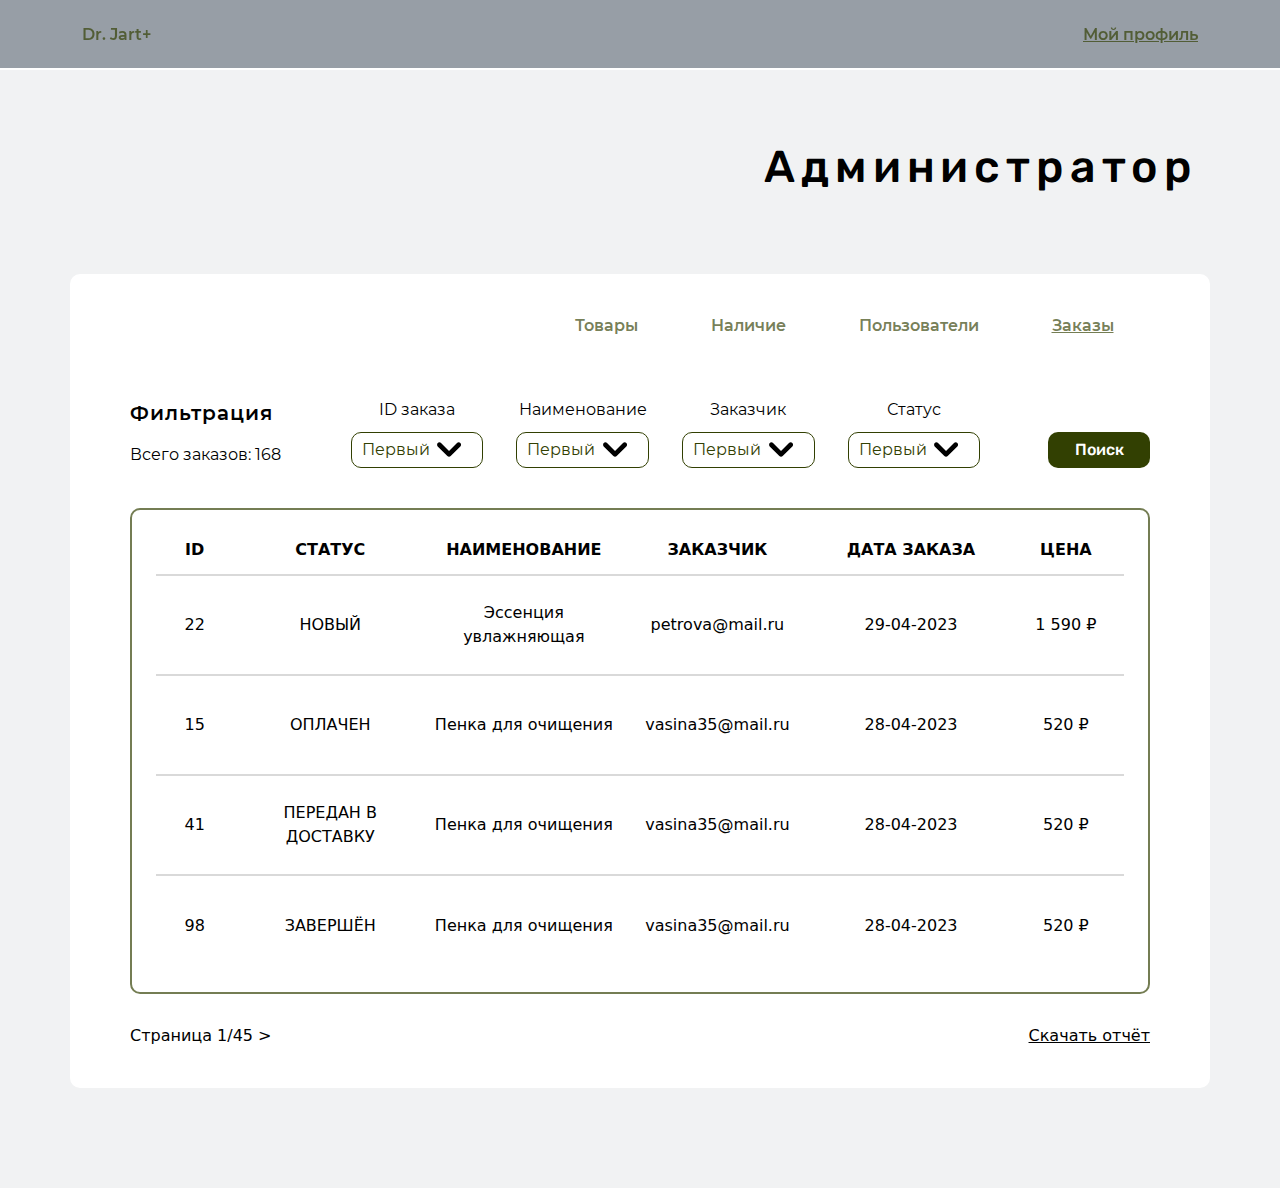
<file: administrator.html>
<!DOCTYPE html>
<html lang="en">
<head>
    <meta charset="UTF-8">
    <meta http-equiv="X-UA-Compatible" content="IE=edge">
    <meta name="viewport" content="width=device-width, initial-scale=1.0">
    <meta name="author" content="Мария Архипова">
    <link rel="stylesheet" href="styles/bootstrap.css">
    <link rel="stylesheet" href="https://unpkg.com/aos@next/dist/aos.css">
    <link rel="stylesheet" href="styles/fonts.css">
    <link rel="stylesheet" href="styles/base.css">
    <link rel="stylesheet" href="styles/nav.css">
    <link rel="stylesheet" href="styles/administrator/container-admin.css">
    <link rel="stylesheet" href="styles/administrator/nav-order.css">
    <link rel="stylesheet" href="styles/administrator/admin-grid.css">
    <link rel="icon" href="images/favicon.svg">
    <title>Dr. Jart+ Администратор</title>
</head>
<body class="body">

    <div class="preloader">
        <div class="sk-chase">
            <div class="sk-chase-dot"></div>
            <div class="sk-chase-dot"></div>
            <div class="sk-chase-dot"></div>
            <div class="sk-chase-dot"></div>
            <div class="sk-chase-dot"></div>
            <div class="sk-chase-dot"></div>
        </div>
    </div>

    <nav class="nav nav_font nav_border">
        <span class="nav_bg_inactive"></span>
        <div class="container">
            <div class="row nav__line">
                <div class="col-lg-5 col-md-4 col-sm-6 col-8 nav__logo">
                    <p class="nav_font-logo">Dr. Jart+</p>
                </div>
                <div class="col-4 burger"><span></span></div>
                <div class="col-lg-7 col-md-8 nav__list nav__list-admin flex">
                    <p id="account-link" class="nav_font nav_under">Мой профиль</p>
                </div>
            </div>
        </div>
    </nav>

    <main class="main">
        <div class="container">
            <div class="row">
                <h1 class="col-12 main__heading main__heading_font">Администратор</h1>
                <form class="col-12 main__container main__container_bg" action="#" method="post" enctype="multipart/form-data">

                    <nav class="nav-admin flex">
                        <div class="nav-admin__mobile">
                            <p class="nav-admin__mobile-text nav-admin_li nav-admin_li_under">Заказы</p>
                            <svg class="nav-admin__mobile-arrow" version="1.1" width="20" height="20" id="Слой_1" xmlns="http://www.w3.org/2000/svg" xmlns:xlink="http://www.w3.org/1999/xlink" x="0px" y="0px"
	 viewBox="0 0 21 12" style="enable-background:new 0 0 21 12;" xml:space="preserve">
<style type="text/css">
	.st0{fill-rule:evenodd;clip-rule:evenodd;fill:var(--text-color);}
</style>
<path class="st0" d="M0.6,0.6c0.8-0.8,2-0.8,2.8,0l6.7,6.6l6.7-6.6c0.8-0.8,2.1-0.8,2.8,0c0.8,0.8,0.8,2.1,0,2.8l-8.1,8
	c-0.8,0.8-2,0.8-2.8,0l-8.1-8C-0.1,2.7-0.1,1.4,0.6,0.6z"/>
                            </svg>
                        </div>
                        <ul class="nav-admin__ul">
                            <li class="nav-admin_li">Товары</li>
                            <li class="nav-admin_li">Наличие</li>
                            <li class="nav-admin_li">Пользователи</li>
                            <li class="nav-admin_li nav-admin_li_under">Заказы</li>
                        </ul>
                    </nav>

                    <div class="nav-order flex">
                        <div class="nav-order__choose-block">
                            <div class="nav-order__arrow-block flex">
                                <p class="nav-order__arrow-block_font">Фильтрация</p>
                                <svg class="nav-order__arrow-block_arrow" version="1.1" width="25" height="auto" xmlns="http://www.w3.org/2000/svg" xmlns:xlink="http://www.w3.org/1999/xlink" x="0px" y="0px"
	 viewBox="0 0 21 12" style="enable-background:new 0 0 21 12;" xml:space="preserve">
<style type="text/css">
	.st0{fill-rule:evenodd;clip-rule:evenodd;fill:var(--accent-color);}
</style>
<path class="st0" d="M0.6,0.6c0.8-0.8,2-0.8,2.8,0l6.7,6.6l6.7-6.6c0.8-0.8,2.1-0.8,2.8,0c0.8,0.8,0.8,2.1,0,2.8l-8.1,8
	c-0.8,0.8-2,0.8-2.8,0l-8.1-8C-0.1,2.7-0.1,1.4,0.6,0.6z"/>
                                </svg>
                            </div>
                            <p class="nav-order_font-count">Всего заказов: <span id="countOrder">168</span></p>
                        </div>
                        <div class="nav-order__form-container flex">
                            <div class="nav-order__form-card">
                                <p class="nav-order__form-card_margin nav-order__form-card_font">ID заказа</p>
                                <select class="nav-order__select nav-order__select_font" name="idOrder">
                                    <option value="one">Первый</option>
                                    <option value="two">Второй</option>
                                    <option value="three">Третий</option>
                                </select>
                            </div>
                            <div class="nav-order__form-card">
                                <p class="nav-order__form-card_margin nav-order__form-card_font">Наименование</p>
                                <select class="nav-order__select nav-order__select_font" name="idOrder1">
                                    <option value="one">Первый</option>
                                    <option value="two">Второй</option>
                                    <option value="three">Третий</option>
                                </select>
                            </div>
                            <div class="nav-order__form-card">
                                <p class="nav-order__form-card_margin nav-order__form-card_font">Заказчик</p>
                                <select class="nav-order__select nav-order__select_font" name="idOrder2">
                                    <option value="one">Первый</option>
                                    <option value="two">Второй</option>
                                    <option value="three">Третий</option>
                                </select>
                            </div>
                            <div class="nav-order__form-card">
                                <p class="nav-order__form-card_margin nav-order__form-card_font">Статус</p>
                                <select class="nav-order__select nav-order__select_font" name="idOrder3">
                                    <option value="one">Первый</option>
                                    <option value="two">Второй</option>
                                    <option value="three">Третий</option>
                                </select>
                            </div>
                        </div>
                        <button class="nav-order__button nav-order__button_font">Поиск</button>
                    </div>

                    <div class="admin-grid__window">
                        <div class="admin-grid_full-width flex">

                            <div class="admin-grid_border admin-grid__text admin-grid_bold-font">ID</div>
                            <div class="admin-grid_border admin-grid__text admin-grid_bold-font">Статус</div>
                            <div class="admin-grid_border admin-grid__text admin-grid_bold-font">Наименование</div>
                            <div class="admin-grid_border admin-grid__text admin-grid_bold-font">Заказчик</div>
                            <div class="admin-grid_border admin-grid__text admin-grid_bold-font">Дата заказа</div>
                            <div class="admin-grid_border admin-grid__text admin-grid_bold-font">Цена</div>

                            <div class="admin-grid_border admin-grid__text">22</div>
                            <div class="admin-grid_border admin-grid__text admin-grid__text-status">Новый</div>
                            <div class="admin-grid_border admin-grid__text">Эссенция увлажняющая</div>
                            <div class="admin-grid_border admin-grid__text">petrova@mail.ru</div>
                            <div class="admin-grid_border admin-grid__text">29-04-2023</div>
                            <div class="admin-grid_border admin-grid__text">1 590 ₽</div>

                            <div class="admin-grid_border admin-grid__text">15</div>
                            <div class="admin-grid_border admin-grid__text admin-grid__text-status">Оплачен</div>
                            <div class="admin-grid_border admin-grid__text">Пенка для очищения</div>
                            <div class="admin-grid_border admin-grid__text">vasina35@mail.ru</div>
                            <div class="admin-grid_border admin-grid__text">28-04-2023</div>
                            <div class="admin-grid_border admin-grid__text">520 ₽</div>

                            <div class="admin-grid_border admin-grid__text">41</div>
                            <div class="admin-grid_border admin-grid__text admin-grid__text-status">Передан в доставку</div>
                            <div class="admin-grid_border admin-grid__text">Пенка для очищения</div>
                            <div class="admin-grid_border admin-grid__text">vasina35@mail.ru</div>
                            <div class="admin-grid_border admin-grid__text">28-04-2023</div>
                            <div class="admin-grid_border admin-grid__text">520 ₽</div>

                            <div class="admin-grid_border admin-grid__text">98</div>
                            <div class="admin-grid_border admin-grid__text admin-grid__text-status">Завершён</div>
                            <div class="admin-grid_border admin-grid__text">Пенка для очищения</div>
                            <div class="admin-grid_border admin-grid__text">vasina35@mail.ru</div>
                            <div class="admin-grid_border admin-grid__text">28-04-2023</div>
                            <div class="admin-grid_border admin-grid__text">520 ₽</div>

                        </div>
                    </div>
                    
                    <div class="admin-down flex">
                        <a href="#" class="admin-down__text">Страница <span class="admin-down__text" id="selected-page">1</span>/<span class="admin-down__text" id="max-page">45</span> ></a>
                        <a href="#" class="admin-down__text admin-down_under">Скачать отчёт</a>
                    </div>

                </form>
            </div>
        </div>
    </main>

    <script src="js/bootstrap.js"></script>
    <script src="js/burger.js"></script>
    <script src="js/administrator/script.js"></script>
    <script src="js/loading.js"></script>
</body>
</html>
</file>
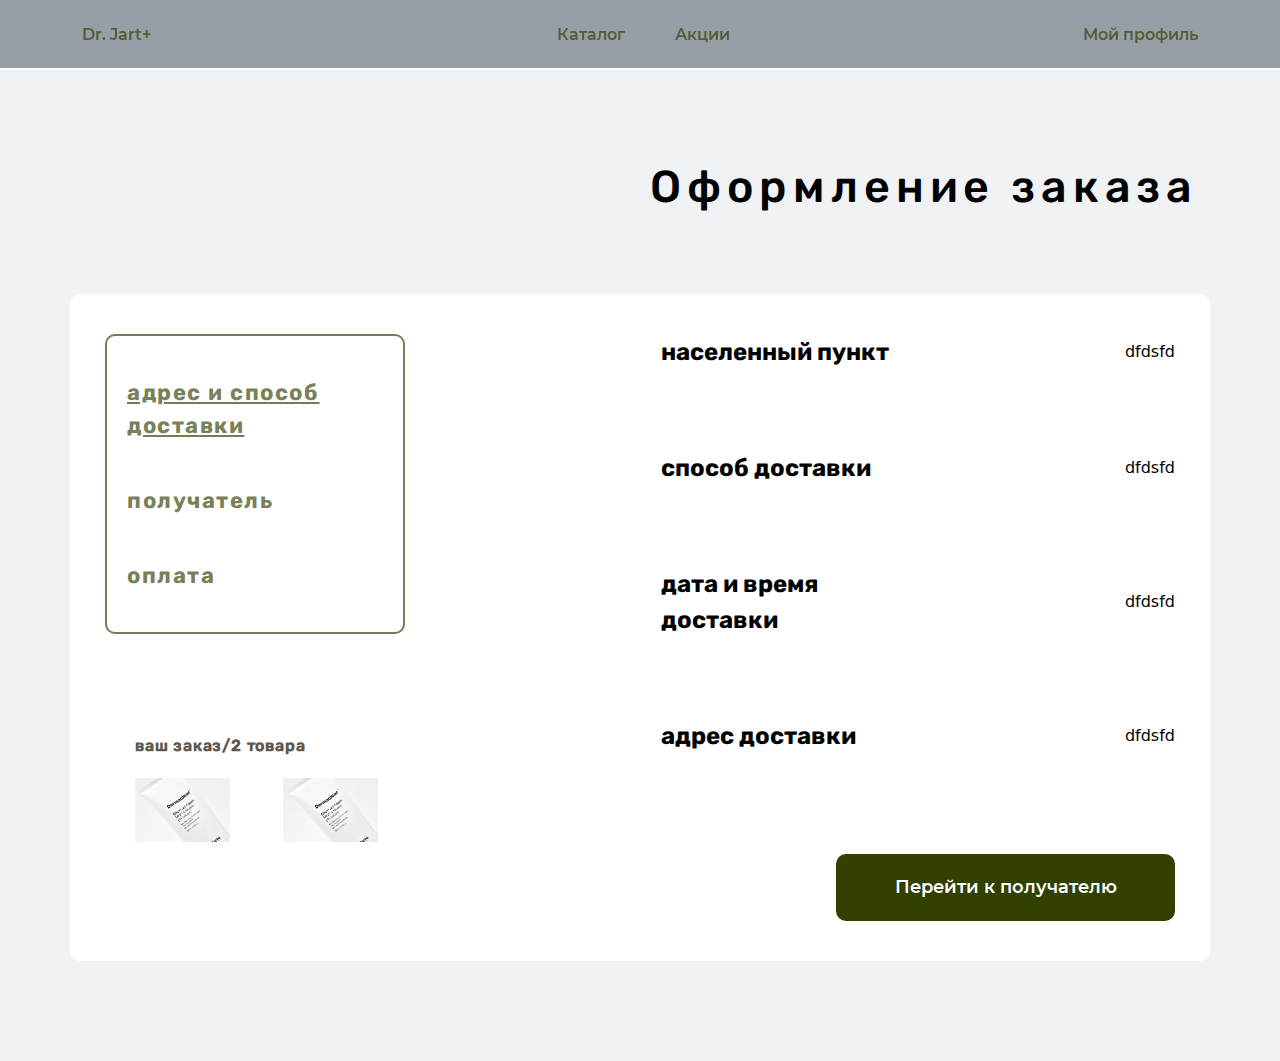
<file: making-an-order.html>
<!DOCTYPE html>
<html lang="en">
<head>
    <meta charset="UTF-8">
    <meta http-equiv="X-UA-Compatible" content="IE=edge">
    <meta name="viewport" content="width=device-width, initial-scale=1.0">
    <meta name="author" content="Мария Архипова">
    <link rel="stylesheet" href="styles/bootstrap.css">
    <link rel="stylesheet" href="styles/fonts.css">
    <link rel="stylesheet" href="styles/base.css">
    <link rel="stylesheet" href="styles/nav.css">
    <link rel="stylesheet" href="styles/personal account/container-info.css">
    <link rel="stylesheet" href="styles/making-an-order/main.css">
    <title>Dr. Jart+ Оформление заказа</title>
</head>
<body class="body">

    <div class="preloader">
        <div class="sk-chase">
            <div class="sk-chase-dot"></div>
            <div class="sk-chase-dot"></div>
            <div class="sk-chase-dot"></div>
            <div class="sk-chase-dot"></div>
            <div class="sk-chase-dot"></div>
            <div class="sk-chase-dot"></div>
        </div>
    </div>

    <nav class="nav nav_font nav_border">
        <span class="nav_bg_inactive"></span>
        <div class="container">
            <div class="row nav__line">
                <div class="col-lg-5 col-md-4 col-sm-6 col-8 nav__logo">
                    <p class="nav_font-logo">Dr. Jart+</p>
                </div>
                <div class="col-4 burger"><span></span></div>
                <div class="col-lg-7 col-md-8 nav__list flex">
                    <ul class="nav-ul flex">
                        <li class="nav-ul__li"><a href="index.html#catalog" class="nav_font">Каталог</a></li>
                        <li class="nav-ul__li"><a href="index.html#sale" class="nav_font">Акции</a></li>
                    </ul>
                    <a id="account-link" class="nav_font" href="personal-account.html">Мой профиль</a>
                </div>
            </div>
        </div>
    </nav>

    <main class="main">
        <div class="container">
            <div class="row">
                <h1 class="col-12 main__heading main__heading_font">Оформление заказа</h1>
                <div class="col-12 making-order making-order_bg flex">

                    <div class="making-order__left">
                        <div class="making-order__block-link flex">
                            <a class="making-order__block-link_font making-order__block-link_font_active" href="#">адрес и способ доставки</a>
                            <a class="making-order__block-link_font" href="#">получатель</a>
                            <a class="making-order__block-link_font" href="#">оплата</a>
                        </div>
                        <div class="making-order__list-orders">
                            <p class="making-order__list-orders_font">ваш заказ/2 товара</p>
                            <div class="making-order__window-orders">
                                <div class="making-order__list-orders_width flex">
                                    <div class="making-order__image-container">
                                        <img class="making-order__image" src="images/landing page/section-sale/card-1-image.png" alt="image">
                                    </div>
                                    <div class="making-order__image-container">
                                        <img class="making-order__image" src="images/landing page/section-sale/card-1-image.png" alt="image">
                                    </div>
                                    <div class="making-order__image-container">
                                        <img class="making-order__image" src="images/landing page/section-sale/card-1-image.png" alt="image">
                                    </div>
                                    <div class="making-order__image-container">
                                        <img class="making-order__image" src="images/landing page/section-sale/card-1-image.png" alt="image">
                                    </div>
                                </div>
                            </div>
                        </div>
                    </div>
                    
                    <form id="making-order-first" class="making-order__form" action="#" method="post" enctype="multipart/form-data">
                        <div class="making-order__input-block flex">
                            <p class="making-order__form_font">населенный пункт</p>
                            <div class="coming-soon">dfdsfd</div>
                        </div>
                        <div class="making-order__input-block flex">
                            <p class="making-order__form_font">способ доставки</p>
                            <div class="coming-soon">dfdsfd</div>
                        </div>
                        <div class="making-order__input-block flex">
                            <p class="making-order__form_font">дата и время доставки</p>
                            <div class="coming-soon">dfdsfd</div>
                        </div>
                        <div class="making-order__input-block flex">
                            <p class="making-order__form_font">адрес доставки</p>
                            <div class="coming-soon">dfdsfd</div>
                        </div>
                        <button class="making-order__button making-order__button_font" type="submit">Перейти к получателю</button>
                    </form>

                    <form id="making-order-second" class="making-order__form" action="#" method="post" enctype="multipart/form-data">
                        <div class="making-order__input-block flex">
                            <p class="making-order__form_font">населенный пункт</p>
                            <div class="coming-soon">dfdsfd</div>
                        </div>
                        <div class="making-order__input-block flex">
                            <p class="making-order__form_font">способ доставки</p>
                            <div class="coming-soon">dfdsfd</div>
                        </div>
                        <div class="making-order__input-block flex">
                            <p class="making-order__form_font">адрес пункта выдачи</p>
                            <div class="coming-soon">dfdsfd</div>
                        </div>
                        <button class="making-order__button making-order__button_font" type="submit">Перейти к получателю</button>
                    </form>

                </div>
            </div>
        </div>
    </main>

    <script src="js/burger.js"></script>
    <script src="js/loading.js"></script>
    <script src="js/making-an-order/cardBlockSize.js"></script>
</body>
</html>
</file>
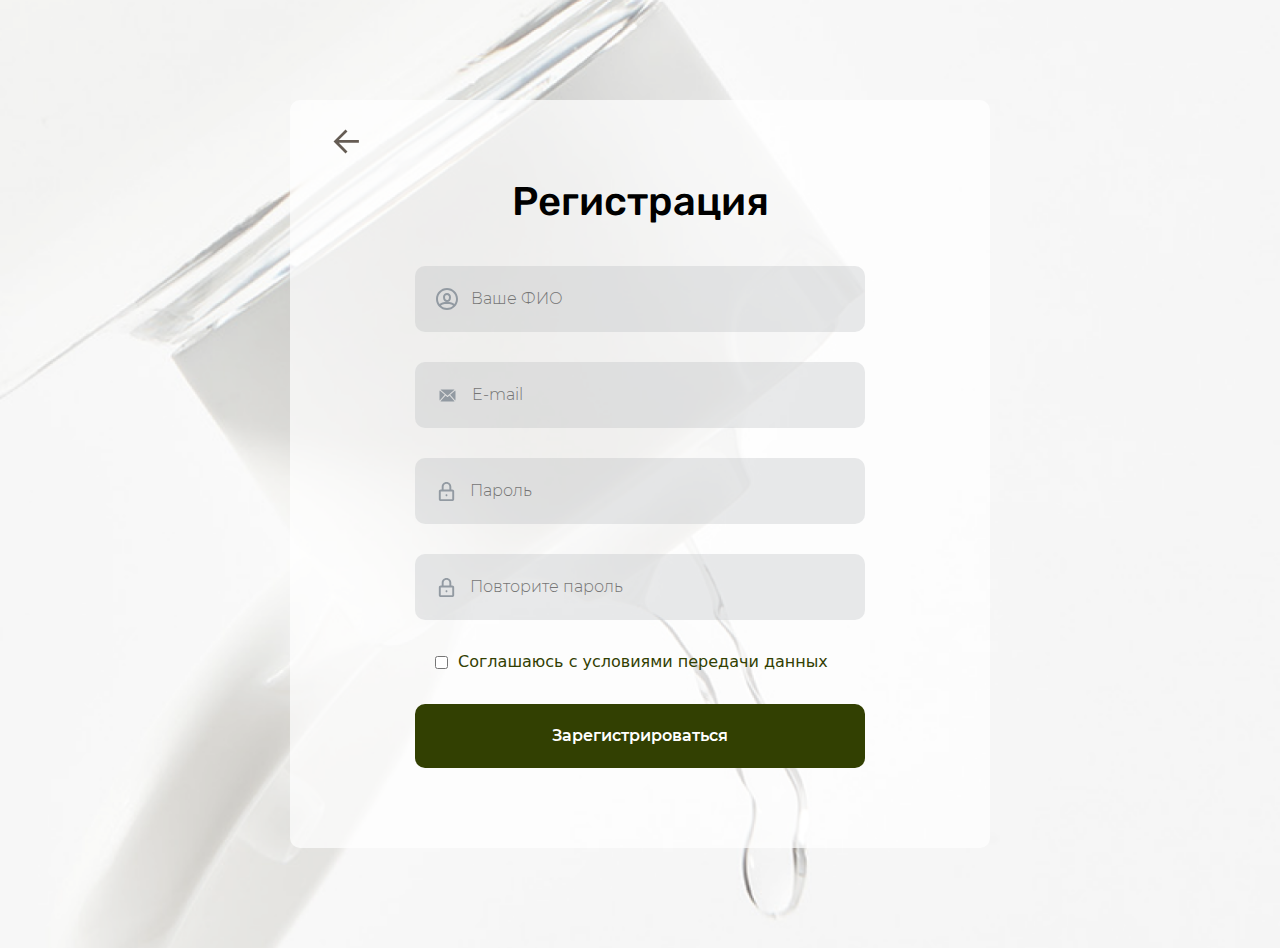
<file: registration.html>
<!DOCTYPE html>
<html lang="en">
<head>
    <meta charset="UTF-8">
    <meta http-equiv="X-UA-Compatible" content="IE=edge">
    <meta name="viewport" content="width=device-width, initial-scale=1.0">
    <meta name="author" content="Мария Архипова">
    <link rel="stylesheet" href="styles/bootstrap.css">
    <link rel="stylesheet" href="styles/fonts.css">
    <link rel="stylesheet" href="styles/base.css">
    <link rel="stylesheet" href="styles/registration/registration.css">
    <title>Dr. Jart+ Регистрация</title>
</head>
<body>

    <div class="preloader">
        <div class="sk-chase">
            <div class="sk-chase-dot"></div>
            <div class="sk-chase-dot"></div>
            <div class="sk-chase-dot"></div>
            <div class="sk-chase-dot"></div>
            <div class="sk-chase-dot"></div>
            <div class="sk-chase-dot"></div>
        </div>
    </div>
    
    <header class="header header_bg">
        <div class="div header__container">
            <a href="index.html#authorization"><img class="header__arrow-left" src="images/landing page/arrow-left.svg" alt="icon"></a>
            <form class="header__form" action="#" method="get" enctype="multipart/form-data">
                <h1 class="header__heading header__heading_font">Регистрация</h1>
                <div class="header__input-container flex">
                    <img src="images/registration/icon-1.svg" alt="icon">
                    <input class="header__input header__input_font" type="text" name="username" value="" required placeholder="Ваше ФИО" tabindex="1">
                </div>
                <div class="header__input-container flex">
                    <img src="images/registration/icon-2.svg" alt="icon">
                    <input class="header__input header__input_font" type="email" name="usermail" value="" required placeholder="E-mail" tabindex="2">
                </div>
                <div class="header__input-container flex">
                    <img src="images/registration/icon-3.svg" alt="icon">
                    <input class="header__input header__input_font" type="password" name="userpassword" value="" required placeholder="Пароль" tabindex="3">
                </div>
                <div class="header__input-container flex">
                    <img src="images/registration/icon-3.svg" alt="icon">
                    <input class="header__input header__input_font" type="password" name="repeatpassword" value="" required placeholder="Повторите пароль" tabindex="4">
                </div>
                <p class="header__input-checkbox header__input-checkbox_font flex"><input class="header__input-checkbox_margin-right" type="checkbox" name="checkmark" value="yes" required tabindex="5">Соглашаюсь с условиями передачи данных</p>
                <button class="header__button header__button_font" type="submit" tabindex="6">Зарегистрироваться</button>
            </form>
        </div>
    </header>

    <script src="js/bootstrap.js"></script>
    <script src="js/loading.js"></script>
</body>
</html>
</file>
<file: styles/fonts.css>
/*Pangolin*/

@font-face {
    font-family: 'Pangolin';
    src: 
        url(../fonts/Pangolin/Pangolin-Regular.eot) format('eot'),
        url(../fonts/Pangolin/Pangolin-Regular.ttf) format('truetype'),
        url(../fonts/Pangolin/Pangolin-Regular.woff) format('woff'),
        url(../fonts/Pangolin/Pangolin-Regular.woff2) format('woff2')
    ;
    font-weight: normal;
    font-style: normal;
}

/*Montserrat*/

@font-face {
    font-family: 'Montserrat-Light';
    src: 
        url(../fonts/Montserrat-Light/Montserrat-Light.eot) format('eot'),
        url(../fonts/Montserrat-Light/Montserrat-Light.ttf) format('truetype'),
        url(../fonts/Montserrat-Light/Montserrat-Light.woff) format('woff'),
        url(../fonts/Montserrat-Light/Montserrat-Light.woff2) format('woff2')
    ;
    font-weight: 300;
    font-style: normal;
}

@font-face {
    font-family: 'Montserrat-Regular';
    src: 
        url(../fonts/Montserrat-Regular/Montserrat-Regular.eot) format('eot'),
        url(../fonts/Montserrat-Regular/Montserrat-Regular.ttf) format('truetype'),
        url(../fonts/Montserrat-Regular/Montserrat-Regular.woff) format('woff'),
        url(../fonts/Montserrat-Regular/Montserrat-Regular.woff2) format('woff2')
    ;
    font-weight: normal;
    font-style: normal;
}

@font-face {
    font-family: 'Montserrat-SemiBold';
    src: 
        url(../fonts/Montserrat-SemiBold/Montserrat-SemiBold.eot) format('eot'),
        url(../fonts/Montserrat-SemiBold/Montserrat-SemiBold.ttf) format('truetype'),
        url(../fonts/Montserrat-SemiBold/Montserrat-SemiBold.woff) format('woff'),
        url(../fonts/Montserrat-SemiBold/Montserrat-SemiBold.woff2) format('woff2')
    ;
    font-weight: 600;
    font-style: normal;
}

/*Rubik*/

@font-face {
    font-family: 'Rubik-Regular';
    src: 
        url(../fonts/Rubik-Regular/Rubik-Regular.eot) format('eot'),
        url(../fonts/Rubik-Regular/Rubik-Regular.ttf) format('truetype'),
        url(../fonts/Rubik-Regular/Rubik-Regular.woff) format('woff'),
        url(../fonts/Rubik-Regular/Rubik-Regular.woff2) format('woff2')
    ;
    font-weight: normal;
    font-style: normal;
}

@font-face {
    font-family: 'Rubik-Medium';
    src: 
        url(../fonts/Rubik-Medium/Rubik-Medium.eot) format('eot'),
        url(../fonts/Rubik-Medium/Rubik-Medium.ttf) format('truetype'),
        url(../fonts/Rubik-Medium/Rubik-Medium.woff) format('woff'),
        url(../fonts/Rubik-Medium/Rubik-Medium.woff2) format('woff2')
    ;
    font-weight: 500;
    font-style: normal;
}

@font-face {
    font-family: 'Rubik-Bold';
    src: 
        url(../fonts/Rubik-Bold/Rubik-Bold.eot) format('eot'),
        url(../fonts/Rubik-Bold/Rubik-Bold.ttf) format('truetype'),
        url(../fonts/Rubik-Bold/Rubik-Bold.woff) format('woff'),
        url(../fonts/Rubik-Bold/Rubik-Bold.woff2) format('woff2')
    ;
    font-weight: bold;
    font-style: normal;
}
</file>
<file: styles/base.css>
* {
    font-size: 16px;
    color: #000;
}

*::selection {
    background-color: var(--text-color);
}

:root {
    --text-color: #324002ad;
    --accent-color: #324002;
    --forms-color: #acaeb149;
    --time: 0.2s;
    --time-long: 0.6s;
}

.body_no-scroll {
    overflow: hidden;
}

h1, h2, h3, h4, h5, h6, p, a, ul {
    padding: 0;
    margin: 0;
}

a {
    text-decoration: none;
    color: #000;
}

button {
    border: none;
}

.flex {
    display: flex;
}

.section-heading {
    text-align: center;
    padding: 80px 0 40px;
}

.section-heading_font {
    font-family: 'Rubik-Medium', sans-serif;
    letter-spacing: 0.13em;
}

.main__heading {
    width: 80%;
    margin-left: auto;
}

.main__heading_font {
    text-align: end;
    margin-bottom: 80px;
    font-family: 'Rubik-Medium';
    letter-spacing: 0.13em;
    font-size: 2.8em;
}

@media (max-width: 768px) {

    .main__heading {
        width: 90%;
        margin: 0 auto;
    }

    .main__heading_font {
        text-align: center;
        margin-bottom: 60px;
        font-size: 2em;
    }

}

.sk-chase {
    width: 40px;
    height: 40px;
    position: relative;
    animation: sk-chase 2.5s infinite linear both;
}

.sk-chase-dot {
    width: 100%;
    height: 100%;
    position: absolute;
    left: 0;
    top: 0;
    animation: sk-chase-dot 2.0s infinite ease-in-out both;
}

.sk-chase-dot:before {
    content: '';
    display: block;
    width: 25%;
    height: 25%;
    background-color: #fff;
    border-radius: 100%;
    animation: sk-chase-dot-before 2.0s infinite ease-in-out both;
  }

  .sk-chase-dot:nth-child(1) { animation-delay: -1.1s; }
  .sk-chase-dot:nth-child(2) { animation-delay: -1.0s; }
  .sk-chase-dot:nth-child(3) { animation-delay: -0.9s; }
  .sk-chase-dot:nth-child(4) { animation-delay: -0.8s; }
  .sk-chase-dot:nth-child(5) { animation-delay: -0.7s; }
  .sk-chase-dot:nth-child(6) { animation-delay: -0.6s; }
  .sk-chase-dot:nth-child(1):before { animation-delay: -1.1s; }
  .sk-chase-dot:nth-child(2):before { animation-delay: -1.0s; }
  .sk-chase-dot:nth-child(3):before { animation-delay: -0.9s; }
  .sk-chase-dot:nth-child(4):before { animation-delay: -0.8s; }
  .sk-chase-dot:nth-child(5):before { animation-delay: -0.7s; }
  .sk-chase-dot:nth-child(6):before { animation-delay: -0.6s; }

  @keyframes sk-chase {
    100% { transform: rotate(360deg); }
  }

  @keyframes sk-chase-dot {
    80%, 100% { transform: rotate(360deg); }
  }

  @keyframes sk-chase-dot-before {
    50% {
      transform: scale(0.4);
    } 100%, 0% {
      transform: scale(1.0);
    }
  }

.preloader {
    position: fixed;
    top: 0;
    left: 0;
    right: 0;
    bottom: 0;
    width: 100%;
    height: 100%;
    z-index: 9999;

    display: flex;
    align-items: center;
    justify-content: center;

    opacity: 1;
    visibility: visible;
    background: #656565;
    transition: opacity 1s, visibility 0s 0s;
}

.preloader_hidden {
    visibility: hidden;
    opacity: 0;
    transition: opacity 1s, visibility 0s 1s;
}

.sk-chase {
    width: 128px;
    height: 128px;
    position: relative;
    -webkit-animation: sk-chase 2.5s infinite linear both;
    animation: sk-chase 2.5s infinite linear both;
}

.sk-chase-dot {
    width: 100%;
    height: 100%;
    position: absolute;
    left: 0;
    top: 0;
    -webkit-animation: sk-chase-dot 2s infinite ease-in-out both;
    animation: sk-chase-dot 2s infinite ease-in-out both;
}

.sk-chase-dot:before {
    content: '';
    display: block;
    width: 25%;
    height: 25%;
    background-color: var(--accent-color);
    border-radius: 100%;
    -webkit-animation: sk-chase-dot-before 2s infinite ease-in-out both;
    animation: sk-chase-dot-before 2s infinite ease-in-out both;
}
.sk-chase-dot:nth-child(1) {
    -webkit-animation-delay: -1.1s;
    animation-delay: -1.1s;
}
.sk-chase-dot:nth-child(2) {
    -webkit-animation-delay: -1s;
    animation-delay: -1s;
}
.sk-chase-dot:nth-child(3) {
    -webkit-animation-delay: -0.9s;
    animation-delay: -0.9s;
}
.sk-chase-dot:nth-child(4) {
    -webkit-animation-delay: -0.8s;
    animation-delay: -0.8s;
}
.sk-chase-dot:nth-child(5) {
    -webkit-animation-delay: -0.7s;
    animation-delay: -0.7s;
}
.sk-chase-dot:nth-child(6) {
    -webkit-animation-delay: -0.6s;
    animation-delay: -0.6s;
}
.sk-chase-dot:nth-child(1):before {
    -webkit-animation-delay: -1.1s;
    animation-delay: -1.1s;
}
.sk-chase-dot:nth-child(2):before {
    -webkit-animation-delay: -1s;
    animation-delay: -1s;
}
.sk-chase-dot:nth-child(3):before {
    -webkit-animation-delay: -0.9s;
    animation-delay: -0.9s;
}
.sk-chase-dot:nth-child(4):before {
    -webkit-animation-delay: -0.8s;
    animation-delay: -0.8s;
}
.sk-chase-dot:nth-child(5):before {
    -webkit-animation-delay: -0.7s;
    animation-delay: -0.7s;
}
.sk-chase-dot:nth-child(6):before {
    -webkit-animation-delay: -0.6s;
    animation-delay: -0.6s;
}
@-webkit-keyframes sk-chase {
    100% {
        transform: rotate(360deg);
    }
}
@keyframes sk-chase {
    100% {
        transform: rotate(360deg);
    }
}
@-webkit-keyframes sk-chase-dot {
    80%, 100% {
        transform: rotate(360deg);
    }
}
@keyframes sk-chase-dot {
    80%, 100% {
        transform: rotate(360deg);
    }
}
@-webkit-keyframes sk-chase-dot-before {
    50% {
        transform: scale(0.4);
    }
    100%, 0% {
        transform: scale(1);
    }
}
@keyframes sk-chase-dot-before {
    50% {
        transform: scale(0.4);
    }
    100%, 0% {
        transform: scale(1);
    }
}
</file>
<file: styles/nav.css>
.nav {
    position: fixed;
    top: 0;
    left: calc(var(--bs-gutter-x) / 2);
    width: 100%;
    height: 70px;
    background-color: #929aa2f4;
    z-index: 5;
}

.nav_font-logo {
    color: var(--text-color);
    transition: var(--time);
    font-family: 'Montserrat-SemiBold', sans-serif;
    -webkit-user-select: none;
    -khtml-user-select: none;
    -moz-user-select: none;
    -ms-user-select: none;
    user-select: none;
}

.nav_font {
    color: var(--text-color);
    transition: var(--time);
    font-family: 'Montserrat-SemiBold', sans-serif;
}
.nav_font:hover {
    color: var(--accent-color);
    transition: var(--time);
}

.nav_bg_inactive {
    position: fixed;
    height: 100vh;
    width: 100vw;
    top: 70px;
    left: -300%;
    background-color: #929aa2f4;
    transition: var(--time-long);
    z-index: 3;
}

.nav__line {
    position: relative;
    transform: translate(0px, -50%);
    top: 35px;
}

.burger {
    display: none;
}

.nav__list {
    justify-content: space-between;
}

.nav__list-admin {
    justify-content: flex-end;
}

.nav-ul {
    list-style-type: none;
    padding: 0;
}

.nav-ul__li {
    padding: 0;
    margin-right: 50px;
}

.nav_border {
    border-bottom: 2px solid #fff;
}

.nav_under {
    text-decoration: underline;
    cursor: pointer;
}

@media (max-width: 992px) {

    .nav-ul__li {
        margin-right: 20px;
    }

}

@media (max-width: 768px) {

    .burger {
        display: block;
        position: relative;
        width: 100px;
        margin-left: auto;
        cursor: pointer;
    }
    .burger span {
        position: absolute;
        width: 50px;
        height: 4px;
        background-color: var(--text-color);
        top: 50%;
        transform: translate(0px, -50%);
    }
    .burger::before {
        content: '';
        position: absolute;
        width: 50px;
        height: 4px;
        background-color: var(--text-color);
        top: 20%;
        transform: translate(0px, -50%);
    }
    .burger::after {
        content: '';
        position: absolute;
        width: 50px;
        height: 4px;
        background-color: var(--text-color);
        top: 80%;
        transform: translate(0px, -50%);
    }

    .nav_bg_inactive {
        left: -200%;
    }

    .nav_bg-active {
        left: 0;
        transition: var(--time-long);
        z-index: -1;
    }

    .nav__list {
        position: fixed;
        top: 90px;
        left: -200%;
        height: 100vh;
        justify-content: flex-start;
        flex-direction: column;
        transition: var(--time-long);
    }

    .nav__list_active {
        left: 0;
        transition: var(--time-long);
    }

    .nav-ul {
        flex-direction: column;
    }

    .nav-ul__li {
        margin-bottom: 30px;
    }

    .nav_font-logo {
        font-size: 30px;
        line-height: 30px;
    }

    .nav_font {
        font-size: 30px;
        line-height: 30px;
    }

}
</file>
<file: styles/administrator/container-admin.css>
.body {
    background-color: rgba(146, 154, 162, 0.13);
}

.main {
    margin-top: 140px;
    margin-bottom: 100px;
    padding-right: var(--bs-gutter-x, 0.75rem);
    padding-left: var(--bs-gutter-x, 0.75rem);
}

.main__container {
    padding: 40px 60px;
}

.main__container_bg {
    background-color: #fff;
    border-radius: 10px;
}

.nav-admin {
    position: relative;
    align-items: center;
    width: 60%;
    margin-left: auto;
    margin-bottom: 60px;
}

.nav-admin__mobile {
    display: none;
    margin-left: auto;
    flex-direction: row;
    align-items: center;
}

.nav-admin__mobile-text {
    margin-right: 10px;
}

.nav-admin__mobile-arrow {
    rotate: 0deg;
    transition: var(--time);
}

.nav-admin__mobile-arrow_active {
    rotate: 180deg;
    transition: var(--time);
}

.nav-admin__ul {
    display: flex;
    list-style-type: none;
    align-items: center;
    width: 100%;
    justify-content: space-around;
}

.nav-admin_li {
    font-family: 'Montserrat-SemiBold', sans-serif;
    color: var(--text-color);
    cursor: pointer;
}

.nav-admin_li_under {
    text-decoration: underline;
}

.admin-down {
    justify-content: space-between;
}

.admin-down__text:hover {
    text-decoration: underline;
    color: var(--text-color);
}

.admin-down_under {
    text-decoration: underline;
}

@media (max-width: 992px) {

    .nav-admin__ul {
        flex-direction: column;
        display: none;
        position: absolute;
        background-color: rgba(146, 154, 162);
        border-radius: 10px;
        top: 30px;
        right: 0;
        width: 60%;
        padding: 10px;
        height: 200px;
        z-index: 3;
    }
    
    .nav-admin__ul_active {
    display: flex;
    }

    .nav-admin__mobile_active {
        display: flex;
    }

}

@media (max-width: 768px) {

    .nav-admin__ul {
        width: 100%;
        height: 200px;
    }

}

@media (max-width: 576px) {

    .main__container {
        padding: 30px 20px;
    }

}
</file>
<file: styles/administrator/nav-order.css>
.nav-order {
    position: relative;
    justify-content: space-between;
    margin-bottom: 40px;
}

.nav-order__choose-block {
    width: 15%;
}

.nav-order__arrow-block {
    justify-content: space-between;
    align-items: center;
    margin-bottom: 15px;
}

.nav-order__arrow-block_font {
    font-family: 'Montserrat-SemiBold', sans-serif;
    font-size: 20px;
    letter-spacing: 0.05em;
}

.nav-order__arrow-block_arrow {
    display: none;
    rotate: 0;
    transition: var(--time);
}

.nav-order__arrow-block_arrow_active {
    rotate: 180deg;
    transition: var(--time);
}

.nav-order_font-count {
    font-family: 'Montserrat-Regular', sans-serif;
}

.nav-order__form-container {
    width: 65%;
    justify-content: space-around;
}

.nav-order__form-card {
    width: 20%;
}

.nav-order__form-card_margin {
    margin-bottom: 10px;
}

.nav-order__form-card_font {
    font-family: 'Montserrat-Regular', sans-serif;
    text-align: center;
}

.nav-order__select {
    cursor: pointer;
    outline: none;
    padding: 5px 45px 5px 10px;
    border-radius: 10px;
    border: 1px solid var(--accent-color);
    width: 100%;
    appearance: none;
    background: url(../../images/administrator/arrow.svg) no-repeat right;
    background-position-x: calc(100% - 20px);
}

.nav-order__select_font {
    font-family: 'Montserrat-Regular', sans-serif;
    color: var(--accent-color);
}

.nav-order__button {
    margin-top: 34px;
    cursor: pointer;
    width: 10%;
    background-color: var(--accent-color);
    border-radius: 10px;
    border: none;
    transition: var(--time);
}

.nav-order__button:hover {
    background-color: #fff;
    border: 2px solid var(--accent-color);
    transition: var(--time);
}

.nav-order__button_font {
    font-family: 'Rubik-Medium', sans-serif;
    color: #fff;
    transition: var(--time);
}

.nav-order__button_font:hover {
    color: var(--accent-color);
    transition: var(--time);
}

@media (max-width: 1200px) {

    .nav-order__form-container {
        width: 70%;
    }

    .nav-order__select {
        line-height: 48px;
    }

}

@media (max-width: 992px) {

    .nav-order__arrow-block_arrow {
        display: block;
    }

    .nav-order__arrow-block_font {
        font-size: 24px;
    }

    .nav-order__form-container {
        width: 100%;
        display: none;
        flex-wrap: wrap;
        position: absolute;
        top: 80px;
        left: 0;
        z-index: 4;
        background-color: rgb(219, 220, 221);
        padding: 20px;
        border-radius: 10px;
    }

    .nav-order__form-container_active {
        display: flex;
    }

    .nav-order__form-card {
        width: 40%;
        margin-bottom: 20px;
    }

    .nav-order__choose-block {
        width: 35%;
    }

    .nav-order__button {
        width: 50%;
        margin-top: 0;
    }

}

@media (max-width: 768px) {

    .nav-order__choose-block {
        width: 50%;
    }

    .nav-order__button {
        width: 40%;
    }

}

@media (max-width: 576px) {

    .nav-order {
        flex-direction: column;
        justify-content: space-between;
        height: 160px;
    }

    .nav-order__form-card {
        width: 100%;
    }

    .nav-order__form-container {
        top: 170px;
        height: 520px;
    }

    .nav-order__choose-block {
        width: 100%;
    }

    .nav-order__button {
        width: 100%;
    }

    .nav-order__button {
        padding: 16px 0;
    }

}
</file>
<file: styles/administrator/admin-grid.css>
.admin-grid__window {
    border: 2px solid var(--text-color);
    border-radius: 10px;
    padding: 16px 24px;
    height: 486px;
    overflow: scroll;
    margin-bottom: 30px;
}

.admin-grid_full-width {
    display: grid;
    grid-template-columns: 8% repeat(4, calc(80%/4)) 12%;
    grid-template-rows: 50px;
    grid-auto-rows: minmax(100px, auto);
}

.admin-grid__text:nth-child(2), .admin-grid__text:nth-child(3), .admin-grid__text:nth-child(4), .admin-grid__text:nth-child(5), .admin-grid__text:nth-child(6) {
    text-transform: uppercase;
}

.admin-grid__text {
    display: flex;
    justify-content: center;
    align-items: center;
    text-align: center;
    padding: 0 5px;
}

.admin-grid__text-status {
    text-transform: uppercase;
}

.admin-grid_bold-font {
    font-weight: 900;
}

.admin-grid_border {
    border-bottom: 2px solid #D9D9D9;
}
.admin-grid_border:nth-last-child(1), .admin-grid_border:nth-last-child(2), .admin-grid_border:nth-last-child(3), .admin-grid_border:nth-last-child(4), .admin-grid_border:nth-last-child(5), .admin-grid_border:nth-last-child(6) {
    border: none;
}

@media (max-width: 992px) {

    .admin-grid_full-width {
        width: 130%;
    }

}

@media (max-width: 768px) {

    .admin-grid_full-width {
        width: 200%;
    }

}

@media (max-width: 576px) {

    .admin-grid_full-width {
        width: 800px;
    }

}
</file>
<file: styles/personal account/container-info.css>
.body {
    background-color: rgba(146, 154, 162, 0.13);
}

.main {
    margin-top: 160px;
    padding-right: var(--bs-gutter-x, 0.75rem);
    padding-left: var(--bs-gutter-x, 0.75rem);
}

.main__container {
    background-color: #fff;
    border-radius: 10px;
    padding: 40px 60px;
    margin-bottom: 100px;
}

.main_personal-name-font {
    font-family: 'Rubik-Medium';
    letter-spacing: 0.05em;
    margin-bottom: 60px;
}

.main__block-info {
    justify-content: space-between;
}

@media (max-width: 768px) {

    .main {
        margin-top: 140px;
    }

    .main_personal-name-font {
        text-align: center;
        margin-bottom: 40px;
    }

    .main__container {
        padding: 40px calc(var(--bs-gutter-x) / 2);
    }

}
</file>
<file: styles/making-an-order/main.css>
/*Основа и левый блок*/

.body {
    background-color: rgba(146, 154, 162, 0.13);
}

.main {
    margin-bottom: 100px;
}

.making-order {
    border-radius: 10px;
    padding: 40px 35px;
    justify-content: space-between;
}

.making-order_bg {
    background-color: #fff;
}

.making-order__left {
    width: 28%;
}

.making-order__block-link {
    flex-direction: column;
    justify-content: space-between;
    border: 2px solid var(--text-color);
    border-radius: 10px;
    padding: 40px 20px;
    height: 300px;
    margin-bottom: 100px;
}

.making-order__block-link_font {
    font-family: 'Rubik-Bold', sans-serif;
    color: var(--text-color);
    font-size: 22px;
    letter-spacing: 0.07em;
}
.making-order__block-link_font:hover {
    color: var(--accent-color);
}

.making-order__block-link_font_active {
    text-decoration: underline;
}

.making-order__list-orders {
    padding-left: 30px;
}

.making-order__list-orders_font {
    font-family: 'Rubik-Medium';
    font-weight: 900;
    color: #23170bbd;
    letter-spacing: 0.05em;
    margin-bottom: 20px;
}

.making-order__window-orders {
    width: 100%;
    overflow: scroll;
}

.making-order__list-orders_width {
    justify-content: space-between;
}

.making-order__image {
    width: 100%;
    height: 100%;
    object-fit: contain;
}

@media (max-width: 1200px) {

    .making-order__left {
        width: 36%;
    }

}

@media (max-width: 992px) {

    .making-order__block-link {
        display: none;
    }

    .making-order__left {
        width: 36%;
    }

    .making-order {
        padding: 60px 40px;
        flex-direction: column;
        justify-content: center;
    }

    .making-order__list-orders {
        padding-left: 0;
    }

    .making-order__left {
        width: 100%;
        margin-bottom: 80px;
    }

    .making-order__list-orders_width {
        height: 160px;
    }

}

@media (max-width: 768px) {

    .making-order__list-orders_width {
        height: 100px;
    }

}

@media (max-width: 576px) {

    .making-order__list-orders_width {
        height: 100px;
    }

}

/*Правый блок*/

.making-order__form {
    width: 42%;
}

.making-order__input-block {
    justify-content: space-between;
    margin-bottom: 80px;
    align-items: center;
}

.making-order__form_font {
    font-family: 'Rubik-Bold', sans-serif;
    font-size: 24px;
    width: 50%;
}

.making-order__button {
    margin-top: 20px;
    width: 66%;
    margin-left: 34%;
    padding: 20px 30px;
    border-radius: 10px;
    background-color: var(--accent-color);
    cursor: pointer;
}

.making-order__button_font {
    color: #fff;
    font-family: 'Montserrat-SemiBold', sans-serif;
    font-size: 18px;
}

@media (max-width: 1400px) {

    .making-order__form {
        width: 48%;
    }

}

@media (max-width: 1200px) {

    .making-order__form {
        width: 50%;
    }

    .making-order__button {
        width: 70%;
        margin-left: 30%;
    }

}

@media (max-width: 992px) {

    .making-order__form {
        width: 100%;
    }

}

@media (max-width: 576px) {

    .making-order__form_font {
        font-family: 'Rubik-Bold', sans-serif;
        font-size: 20px;
        width: 50%;
    }

    .making-order__button {
        width: 100%;
        margin-left: 0;
    }

}
</file>
<file: styles/registration/registration.css>
.header {
    padding: 100px 0;
}

.header_bg {
    background-image: url(../../images/landing\ page/section-register/bg.png);
    background-repeat: no-repeat;
    background-size: cover;
    background-position: center;
}

.header__container {
    background-color: rgba(255, 255, 255, 0.7);
    border-radius: 10px;
    margin: 0 auto;
    width: 900px;
    padding: 25px 40px 80px;
}

.header__arrow-left {
    margin-bottom: 20px;
}

.header__form {
    width: 500px;
    margin: 0 auto;
}

.header__heading {
    margin-bottom: 40px;
}

.header__heading_font {
    font-family: 'Rubik-Medium', sans-serif;
    text-align: center;
}

.header__input-container {
    background-color: #acaeb143;
    margin-bottom: 30px;
    padding: 20px 20px;
    border-radius: 10px;
    align-items: center;
}

.header__input {
    background-color: #acaeb100;
    border: none;
    outline: none;
    width: 100%;
    margin-left: 10px;
}

.header__input_font {
    color: #7E868E;
    font-family: 'Montserrat-Light', sans-serif;
}

.header__input-checkbox {
    margin-left: 20px;
    margin-bottom: 30px;
    align-items: center;
}

.header__input-checkbox_font {
    color: #324002;
}

.header__input-checkbox_margin-right {
    margin-right: 10px;
    cursor: pointer;
}

.header__button {
    background-color: #324002;
    border-radius: 10px;
    width: 100%;
    padding: 20px 20px;
    cursor: pointer;
}

.header__button_font {
    color: #fff;
    font-family: 'Montserrat-SemiBold', sans-serif;
}

@media (max-width: 1400px) {

    .header__container {
        width: 700px;
    }

    .header__form {
        width: 450px;
    }

}

@media (max-width: 1200px) {

    .header__container {
        width: 650px;
    }

    .header__form {
        width: 400px;
    }

}

@media (max-width: 992px) {

    .header__container {
        width: 600px;
    }

    .header__form {
        width: 350px;
    }

}

@media (max-width: 768px) {

    .header__container {
        width: 550px;
    }

}

@media (max-width: 576px) {

    .header__container {
        width: 98%;
    }

    .header__form {
        width: 90%;
    }

}
</file>
